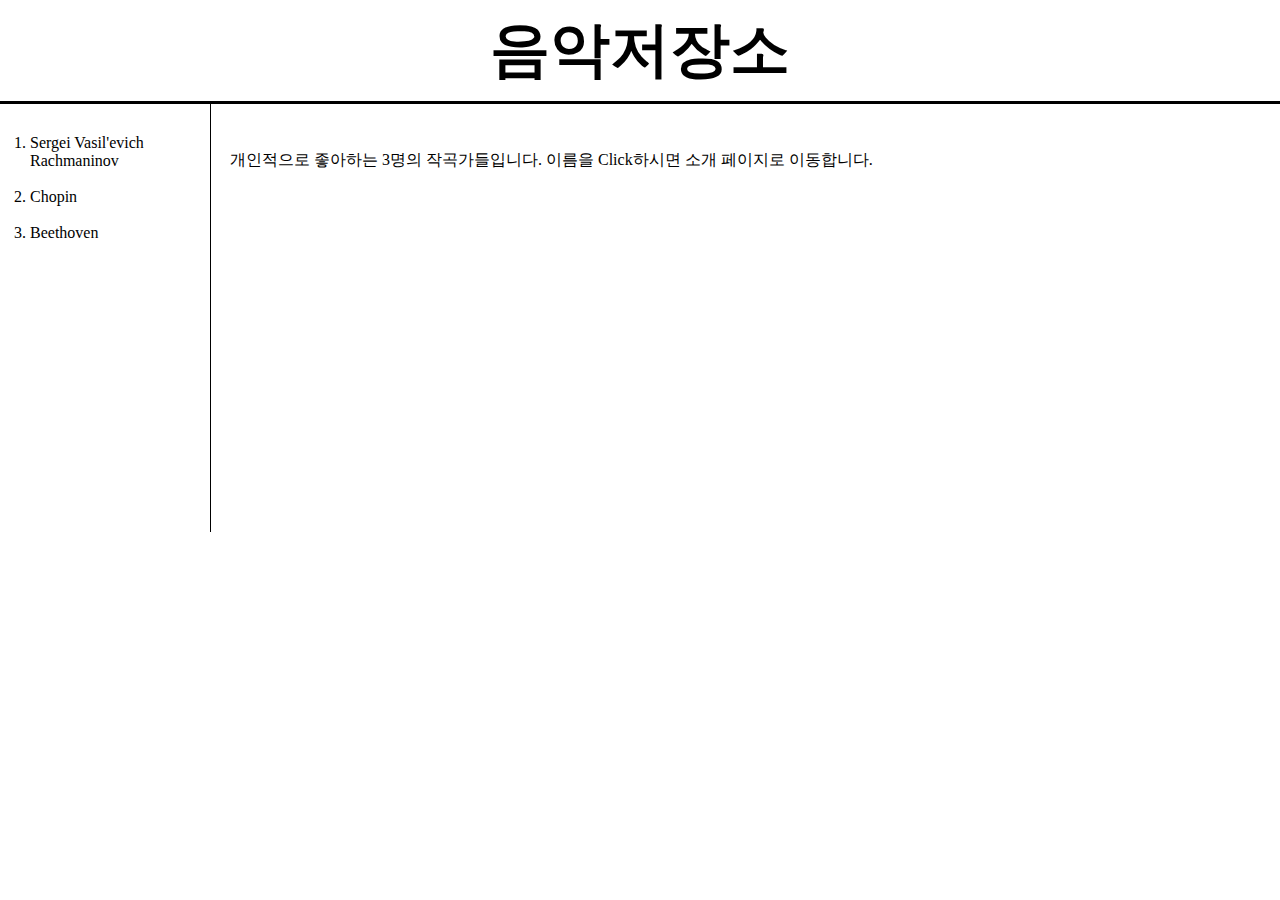
<file: index.html>
<!DOCTYPE html>
<html>
    <head>
        <title>practice 1</title>
        <meta charset="utf-16">
        <link rel="stylesheet" href="style.css">
    </head>

    
    <body>
    
        <h1><a href="index.html">음악저장소</a></h1>

        <div id="grid">
            <div>
                <ol>
                    <li><a href="rach.html">Sergei Vasil'evich Rachmaninov</a></li>
                    <br>
                    <li><a href="chopin.html">Chopin</a></li>
                    <br>
                    <li><a href="beeth.html">Beethoven</a></li>
                </ol>
            </div>
        
            <div id="article">
                <p>
                    개인적으로 좋아하는 3명의 작곡가들입니다. 이름을 Click하시면 소개 페이지로 이동합니다.
                </p>
            </div>  
        </div>





<!--


        <p>
            <div id="disqus_thread"></div>
            <script>
                /**
                *  RECOMMENDED CONFIGURATION VARIABLES: EDIT AND UNCOMMENT THE SECTION BELOW TO INSERT DYNAMIC VALUES FROM YOUR PLATFORM OR CMS.
                *  LEARN WHY DEFINING THESE VARIABLES IS IMPORTANT: https://disqus.com/admin/universalcode/#configuration-variables    */
                /*
                var disqus_config = function () {
                this.page.url = PAGE_URL;  // Replace PAGE_URL with your page's canonical URL variable
                this.page.identifier = PAGE_IDENTIFIER; // Replace PAGE_IDENTIFIER with your page's unique identifier variable
                };
                */
                (function() { // DON'T EDIT BELOW THIS LINE
                var d = document, s = d.createElement('script');
                s.src = 'https://web1-nf4isuvyic.disqus.com/embed.js';
                s.setAttribute('data-timestamp', +new Date());
                (d.head || d.body).appendChild(s);
                })();
            </script>
            <noscript>Please enable JavaScript to view the <a href="https://disqus.com/?ref_noscript">comments powered by Disqus.</a></noscript>


        </p>
-->
    </body>

</html>
</file>
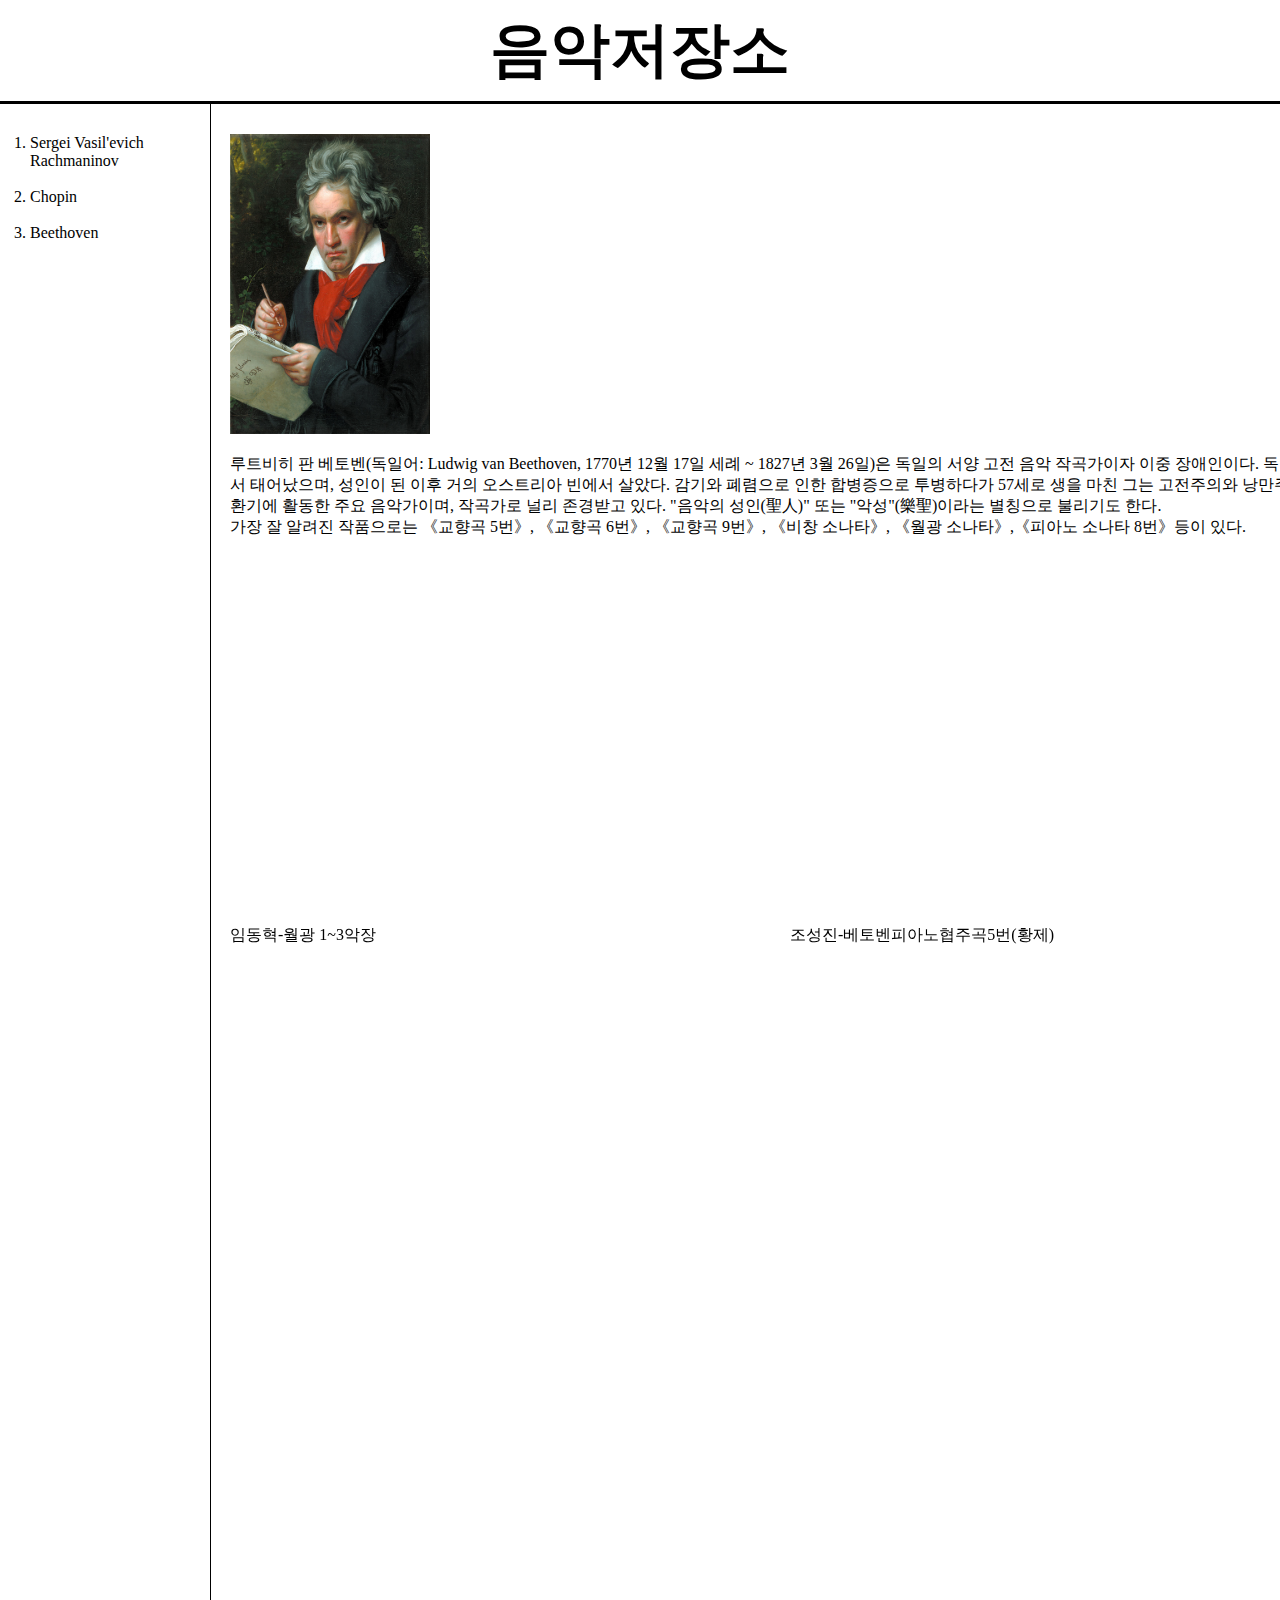
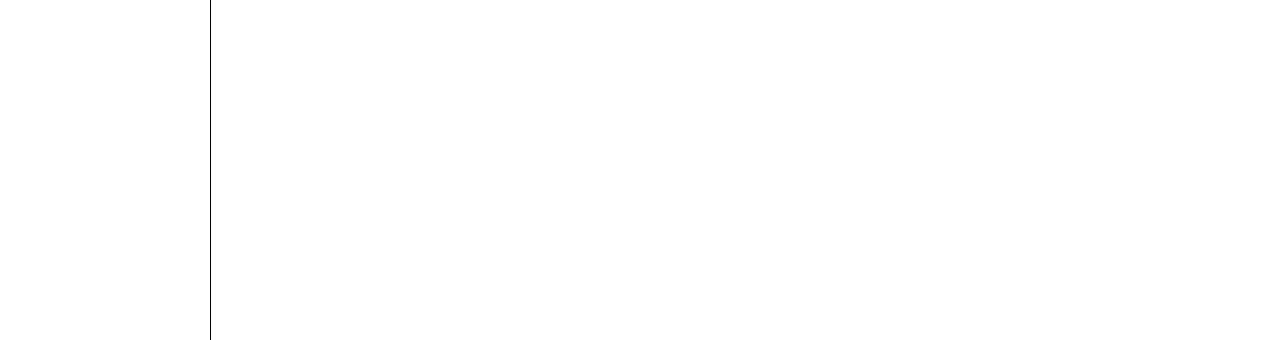
<file: beeth.html>
<!DOCTYPE html>
<html>





    <head>
        <title>practice 1</title>
        <meta charset="utf-16">
        <link rel="stylesheet" href="style.css">
    </head>

    
    <body>
    
        <h1><a href="index.html">음악저장소</a></h1>

        <div id="grid">
            <div>
                <ol>
                    <li><a href="rach.html">Sergei Vasil'evich Rachmaninov</a></li>
                    <br>
                    <li><a href="chopin.html">Chopin</a></li>
                    <br>
                    <li><a href="beeth.html">Beethoven</a></li>
                </ol>
            </div>
        
            <div id="article">
                <img src="Beethoven.jpg" width="200px" height="300px">
               
                <p>
                    루트비히 판 베토벤(독일어: Ludwig van Beethoven, 1770년 12월 17일 세례 ~ 1827년 3월 26일)은 독일의 서양 고전 음악 작곡가이자 이중 장애인이다. 독일의 본에서 태어났으며, 성인이 된 이후 거의 오스트리아 빈에서 살았다. 감기와 폐렴으로 인한 합병증으로 투병하다가 57세로 생을 마친 그는 고전주의와 낭만주의의 전환기에 활동한 주요 음악가이며, 작곡가로 널리 존경받고 있다. "음악의 성인(聖人)" 또는 "악성"(樂聖)이라는 별칭으로 불리기도 한다.
                    <br>
                    가장 잘 알려진 작품으로는 《교향곡 5번》, 《교향곡 6번》, 《교향곡 9번》, 《비창 소나타》, 《월광 소나타》,《피아노 소나타 8번》등이 있다.
                </p>
                <br><br>   
                <p>
                    <div id="song">
                    <div id="jo"><iframe width="560" height="315" src="https://www.youtube.com/embed/fexLfIqpo8M" frameborder="0" allow="accelerometer; autoplay; clipboard-write; encrypted-media; gyroscope; picture-in-picture" allowfullscreen></iframe><br>임동혁-월광 1~3악장</div>
                    <div id="kissin"><iframe width="560" height="315" src="https://www.youtube.com/embed/qP9gE8Enxfo" frameborder="0" allow="accelerometer; autoplay; clipboard-write; encrypted-media; gyroscope; picture-in-picture" allowfullscreen></iframe><br>조성진-베토벤피아노협주곡5번(황제)</div>
                    </div>
                </p>

            </div>  
        </div>
</file>
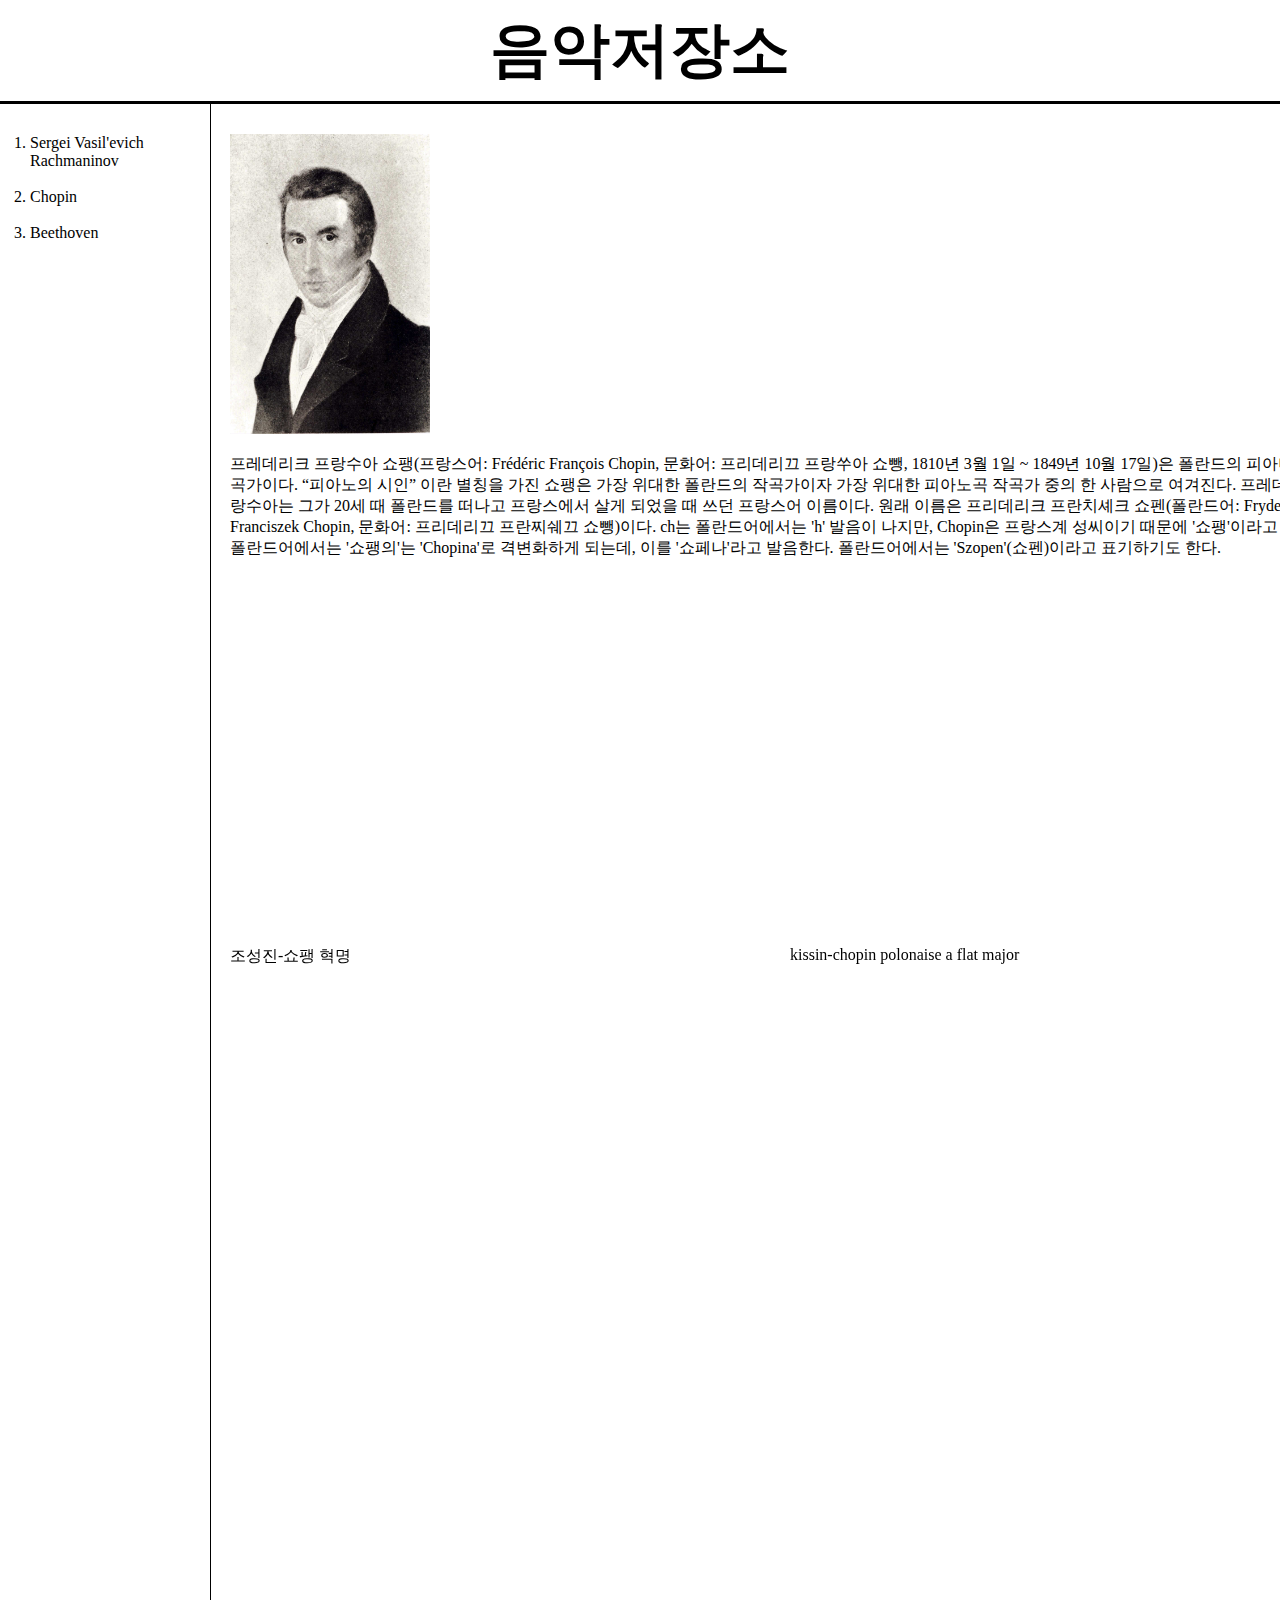
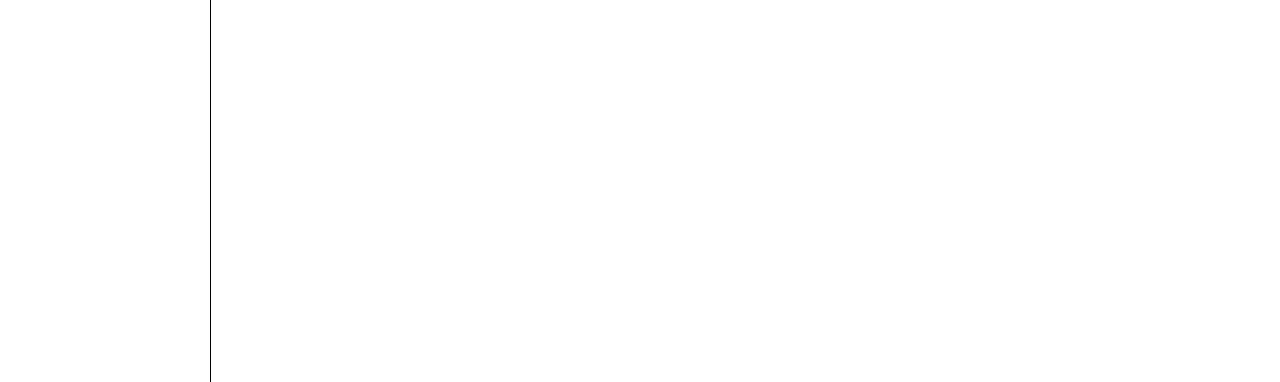
<file: chopin.html>
<!DOCTYPE html>
<html>





    <head>
        <title>practice 1</title>
        <meta charset="utf-16">
        <link rel="stylesheet" href="style.css">
    </head>

    
    <body>
    
        <h1><a href="index.html">음악저장소</a></h1>

        <div id="grid">
            <div>
                <ol>
                    <li><a href="rach.html">Sergei Vasil'evich Rachmaninov</a></li>
                    <br>
                    <li><a href="chopin.html">Chopin</a></li>
                    <br>
                    <li><a href="beeth.html">Beethoven</a></li>
                </ol>
            </div>
        
            <div id="article">
                <img src="chopin.jpg" width="200px" height="300px">
               
                <p>
                    프레데리크 프랑수아 쇼팽(프랑스어: Frédéric François Chopin, 문화어: 프리데리끄 프랑쑤아 쇼뺑, 1810년 3월 1일 ~ 1849년 10월 17일)은 폴란드의 피아니스트·작곡가이다. “피아노의 시인” 이란 별칭을 가진 쇼팽은 가장 위대한 폴란드의 작곡가이자 가장 위대한 피아노곡 작곡가 중의 한 사람으로 여겨진다.

                    프레데리크 프랑수아는 그가 20세 때 폴란드를 떠나고 프랑스에서 살게 되었을 때 쓰던 프랑스어 이름이다. 원래 이름은 프리데리크 프란치셰크 쇼펜(폴란드어: Fryderyk Franciszek Chopin, 문화어: 프리데리끄 프란찌쉐끄 쇼뺑)이다. ch는 폴란드어에서는 'h' 발음이 나지만, Chopin은 프랑스계 성씨이기 때문에 '쇼팽'이라고 발음한다. 폴란드어에서는 '쇼팽의'는 'Chopina'로 격변화하게 되는데, 이를 '쇼페나'라고 발음한다. 폴란드어에서는 'Szopen'(쇼펜)이라고 표기하기도 한다.
                              
                </p>
                <br><br>   
                <p>
                    <div id="song">
                    <div id="jo"><iframe width="560" height="315" src="https://www.youtube.com/embed/ZJrfkT0lzTs" frameborder="0" allow="accelerometer; autoplay; clipboard-write; encrypted-media; gyroscope; picture-in-picture" allowfullscreen></iframe><br>조성진-쇼팽 혁명</div>
                    <div id="kissin"><iframe width="560" height="315" src="https://www.youtube.com/embed/NSw73Cmsygk" frameborder="0" allow="accelerometer; autoplay; clipboard-write; encrypted-media; gyroscope; picture-in-picture" allowfullscreen></iframe><br>kissin-chopin polonaise a flat major</div>
                    </div>
                </p>

            </div>  
        </div>
</file>
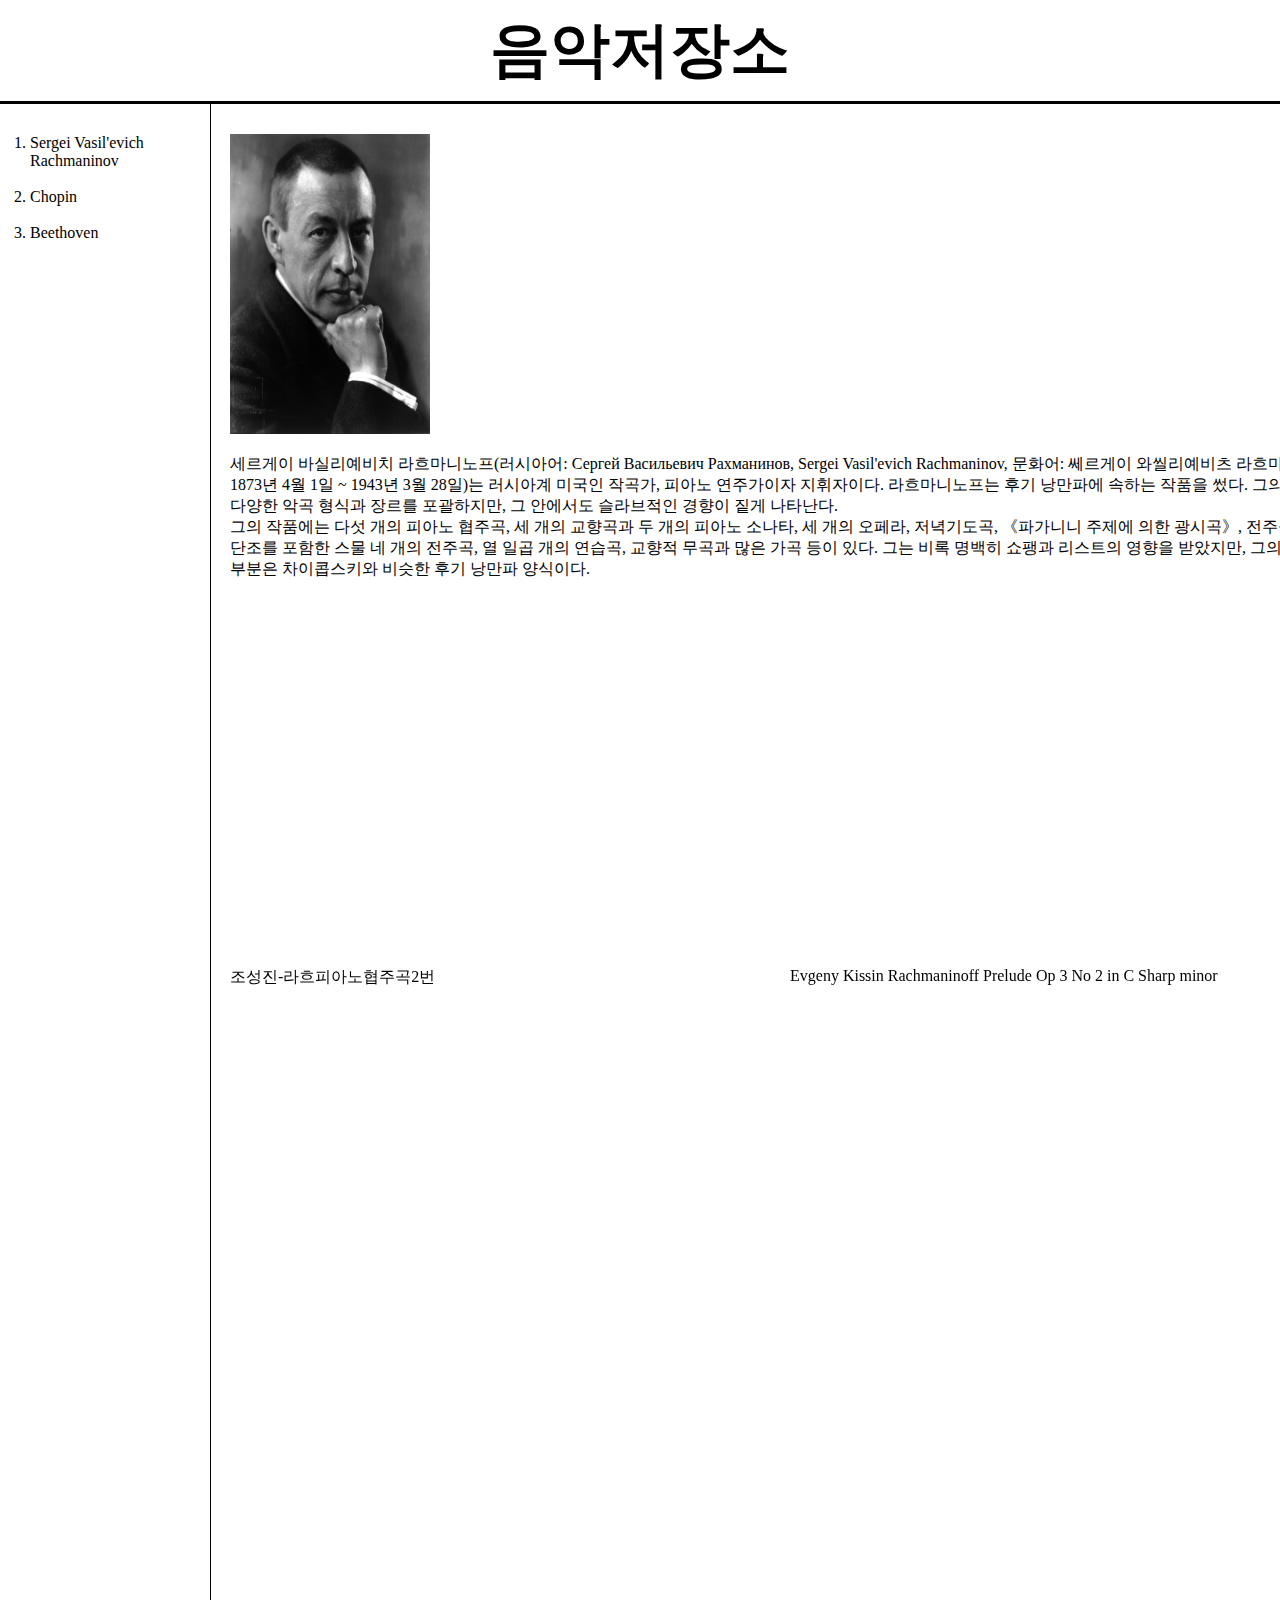
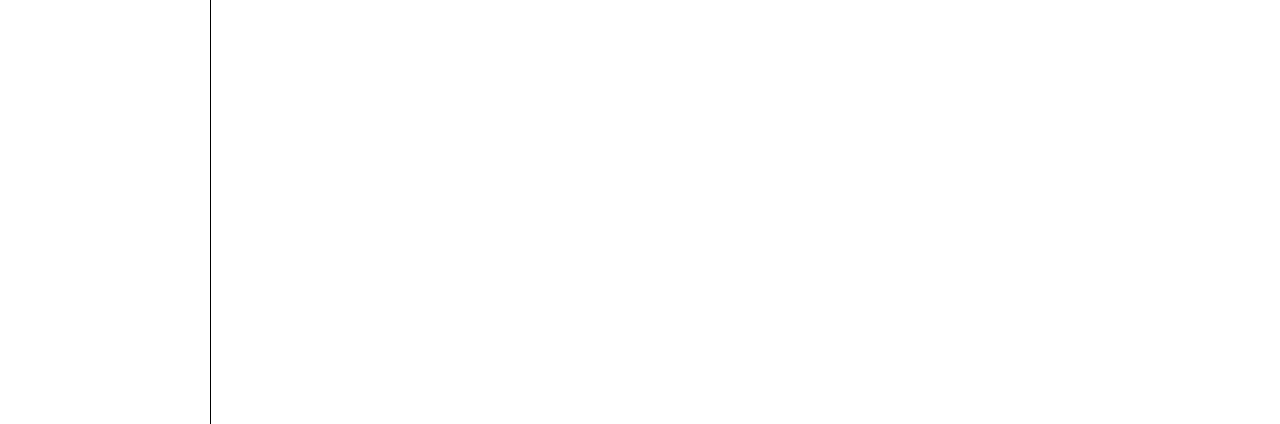
<file: rach.html>
<!DOCTYPE html>
<html>




    <head>
        <title>practice 1</title>
        <meta charset="utf-16">
        <link rel="stylesheet" href="style.css">
    </head>

    
    <body>
    
        <h1><a href="index.html">음악저장소</a></h1>

        <div id="grid">
            <div>
                <ol>
                    <li><a href="rach.html">Sergei Vasil'evich Rachmaninov</a></li>
                    <br>
                    <li><a href="chopin.html">Chopin</a></li>
                    <br>
                    <li><a href="beeth.html">Beethoven</a></li>
                </ol>
            </div>
        
            <div id="article">
                <img src="rach.jpg" width="200px" height="300px">
               
                <p>
                    세르게이 바실리예비치 라흐마니노프(러시아어: Сергей Васильевич Рахманинов, Sergei Vasil'evich Rachmaninov, 문화어: 쎄르게이 와씰리예비츠 라흐마니노브, 1873년 4월 1일 ~ 1943년 3월 28일)는 
                    러시아계 미국인 작곡가, 피아노 연주가이자 지휘자이다.
                    라흐마니노프는 후기 낭만파에 속하는 작품을 썼다. 그의 작품은 다양한 악곡 형식과 장르를 포괄하지만, 그 안에서도 슬라브적인 경향이 짙게 나타난다.
                    <br>

                    그의 작품에는 다섯 개의 피아노 협주곡, 세 개의 교향곡과 두 개의 피아노 소나타, 세 개의 오페라, 저녁기도곡, 《파가니니 주제에 의한 광시곡》, 
                    전주곡 올림 다 단조를 포함한 스물 네 개의 전주곡, 열 일곱 개의 연습곡, 교향적 무곡과 많은 가곡 등이 있다. 그는 비록 명백히 쇼팽과 리스트의 영향을 받았지만, 
                    그의 작품 대부분은 차이콥스키와 비슷한 후기 낭만파 양식이다.
                </p>
                <br><br>   
                <p>
                    <div id="song">
                    <div id="jo"><iframe width="560" height="315" src="https://www.youtube.com/embed/aNMlq-hOIoc" frameborder="0" allow="accelerometer; autoplay; clipboard-write; encrypted-media; gyroscope; picture-in-picture" allowfullscreen></iframe><br>조성진-라흐피아노협주곡2번</div>
                    <div id="kissin"><iframe width="560" height="315" src="https://www.youtube.com/embed/SCm9O2KNEX4" frameborder="0" allow="accelerometer; autoplay; clipboard-write; encrypted-media; gyroscope; picture-in-picture" allowfullscreen></iframe><br>Evgeny Kissin Rachmaninoff Prelude Op 3 No 2 in C Sharp minor</div>
                    </div>
                </p>

            </div>  
        </div>
</file>
<file: style.css>
a{  
    color :black;
    text-decoration:none;
}
h1{
    font-size: 60px;
    text-align:center;
    border-bottom : solid ;
    padding :10px;
    margin :auto;
    align-items: center;
    display: block;
    margin-bottom: 0px;
}

#grid{
    
    margin-top: 0;
    display: grid;
    grid-template-columns: 150px 1fr;
}
ol{
    height: 200%;
    margin-top:0px;
    padding:30px;
    width: 150px;
    border-right: 1px solid black;
}
#article{
   padding: 30px;
   margin-left:50px;
}
body{
   margin:0;
}
#song{
    display:grid;
    grid-template-columns: 1fr 1fr;
}
@media(max-width:800px){
   #grid{
    display: block;
   }
   ol{
       border-right:none;
   }
   h1{
       font-size:50%;
       border-bottom: 1px solid black;
   }
}
</file>
